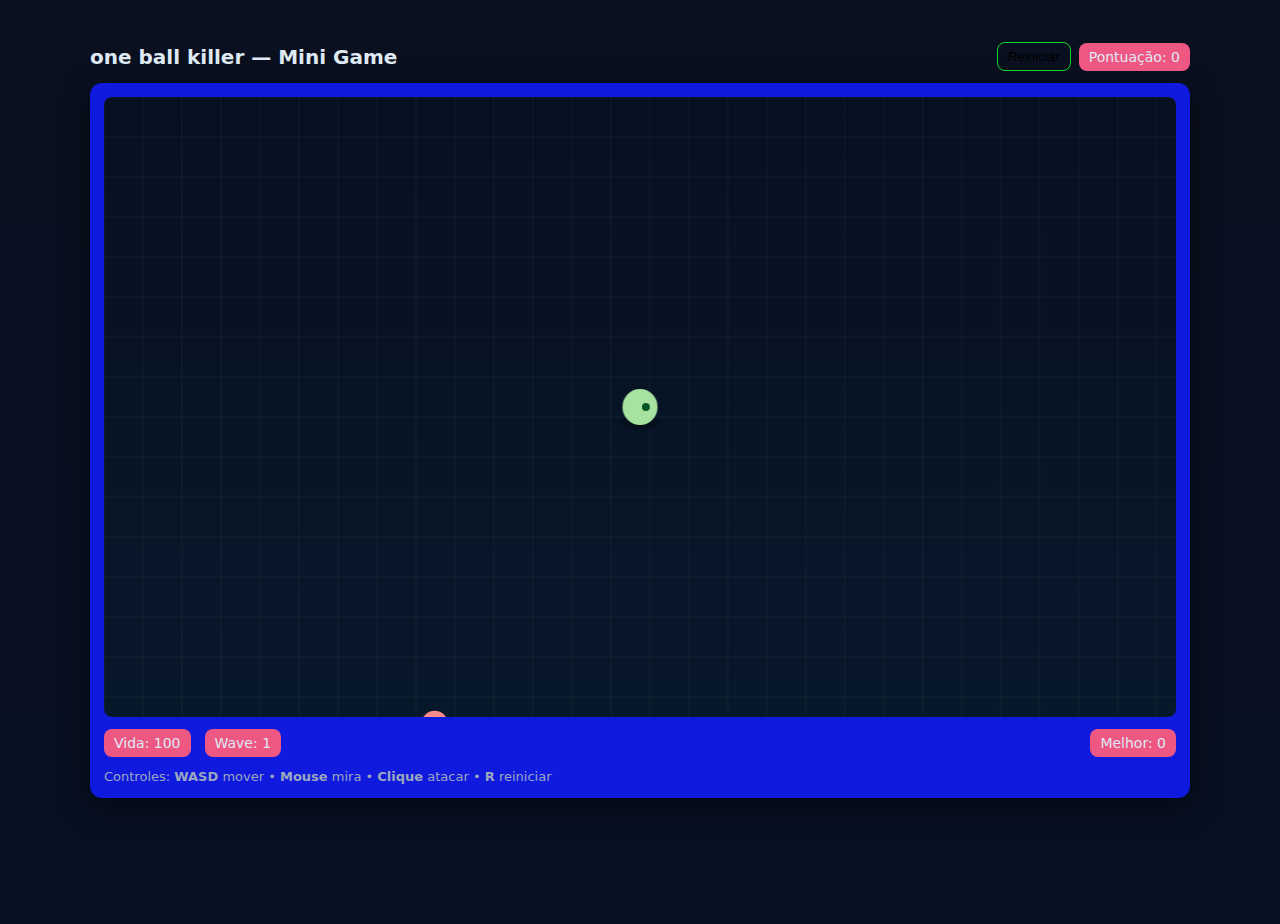
<file: index.html>
<!doctype html>
<html lang="pt-BR">

<head>
    <meta charset="utf-8" />
    <meta name="viewport" content="width=device-width,initial-scale=1" />
    <title>Hack & Slash — Mini Game</title>
    <link rel="stylesheet" href="style.css">
</head>

<body>
    <div class="wrap">
        <header>
            <h1>one ball killer — Mini Game</h1>
            <div class="controls">
                <button id="btnRestart" class="btn">Reiniciar</button>
                <div class="bar">Pontuação: <span id="score">0</span></div>
            </div>
        </header>

        <div class="game-card">
            <canvas id="gameCanvas" width="1100" height="620"></canvas>

            <div class="hud">
                <div class="left">
                    <div class="bar">Vida: <span id="hp">100</span></div>
                    <div class="bar">Wave: <span id="wave">1</span></div>
                </div>
                <div class="right">
                    <div class="bar">Melhor: <span id="best">0</span></div>
                </div>
            </div>

            <div class="help">Controles: <strong>WASD</strong> mover • <strong>Mouse</strong> mira •
                <strong>Clique</strong> atacar • <strong>R</strong> reiniciar</div>
        </div>
    </div>

    <!-- script carregado no final garante que o canvas existe -->
    <script src="script.js"></script>
</body>

</html>
</file>
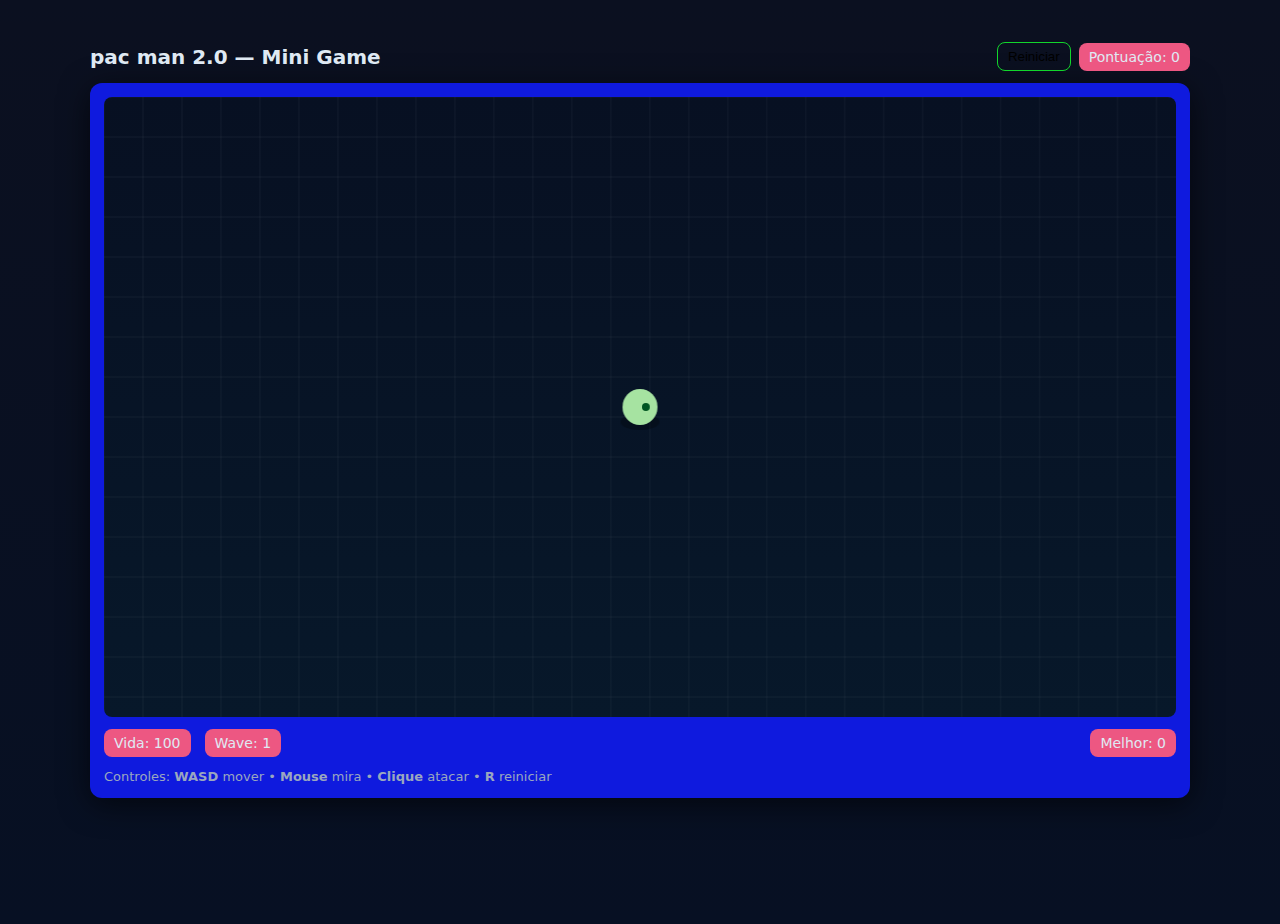
<file: indexx.html>
<!doctype html>
<html lang="pt-BR">

<head>
    <meta charset="utf-8" />
    <meta name="viewport" content="width=device-width,initial-scale=1" />
    <title>Hack & Slash — Mini Game</title>
    <link rel="stylesheet" href="style.css">
</head>

<body>
    <div class="wrap">
        <header>
            <h1>pac man 2.0 — Mini Game</h1>
            <div class="controls">
                <button id="btnRestart" class="btn">Reiniciar</button>
                <div class="bar">Pontuação: <span id="score">0</span></div>
            </div>
        </header>

        <div class="game-card">
            <canvas id="gameCanvas" width="1100" height="620"></canvas>

            <div class="hud">
                <div class="left">
                    <div class="bar">Vida: <span id="hp">100</span></div>
                    <div class="bar">Wave: <span id="wave">1</span></div>
                </div>
                <div class="right">
                    <div class="bar">Melhor: <span id="best">0</span></div>
                </div>
            </div>

            <div class="help">Controles: <strong>WASD</strong> mover • <strong>Mouse</strong> mira •
                <strong>Clique</strong> atacar • <strong>R</strong> reiniciar</div>
        </div>
    </div>

    <!-- script carregado no final garante que o canvas existe -->
    <script src="script.js"></script>
</body>

</html>
</file>
<file: style.css>
:root {
    --bg: #0b1020;
    --card: #0f1724;
    --accent: #ffcb6b;
    --danger: #ff6b6b;
    --muted: #9aa7bf;
    font-family: Inter, system-ui, Arial, sans-serif;
}

html,
body {
    height: 100%;
    margin: 0;
    background: linear-gradient(180deg, var(--bg), #071023);
    color: #dfe9f3
}

.wrap {
    max-width: 1100px;
    margin: 24px auto;
    padding: 18px
}

header {
    display: flex;
    align-items: center;
    gap: 16px;
    margin-bottom: 12px
}

h1 {
    font-size: 20px;
    margin: 0
}

.controls {
    margin-left: auto;
    display: flex;
    gap: 8px;
    align-items: center
}

.game-card {
    background: rgb(15, 26, 222);
    padding: 14px;
    border-radius: 12px;
    box-shadow: 0 6px 30px rgba(0, 0, 0, 0.6)
}

#gameCanvas {
    display: block;
    width: 100%;
    height: 620px;
    border-radius: 8px;
    background: linear-gradient(180deg, #071022, #07182a)
}

.hud {
    display: flex;
    justify-content: space-between;
    align-items: center;
    padding-top: 12px
}

.hud .left {
    display: flex;
    gap: 14px;
    align-items: center
}

.bar {
    background: rgb(237, 87, 130);
    padding: 6px 10px;
    border-radius: 8px;
    font-size: 14px
}

.btn {
    background: transparent;
    border: 1px solid rgb(18, 214, 44);
    padding: 6px 10px;
    border-radius: 8px;
    cursor: pointer
}

.help {
    margin-top: 12px;
    color: var(--muted);
    font-size: 13px
}

@media (max-width:700px) {
    #gameCanvas {
        height: 520px
    }
}
</file>
